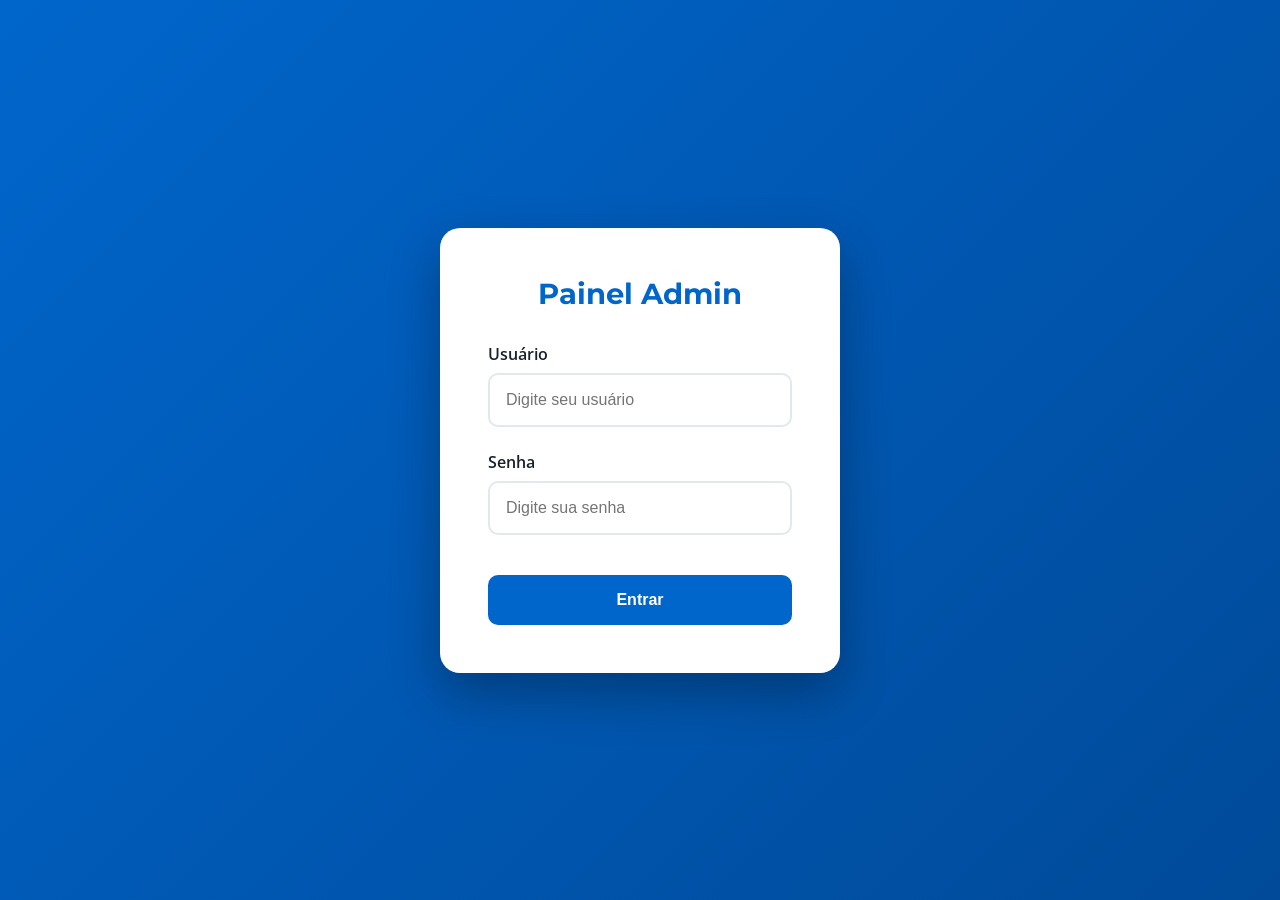
<file: admin/dashboard.html>
<!DOCTYPE html>
<html lang="pt-BR">
<head>
    <meta charset="UTF-8">
    <meta name="viewport" content="width=device-width, initial-scale=1.0">
    <title>Dashboard | Patrick Silva Piscinas</title>
    <link href="https://fonts.googleapis.com/css2?family=Montserrat:wght@400;600;700&family=Open+Sans:wght@400;600&display=swap" rel="stylesheet">
    <style>
        :root {
            --azul-principal: #0066cc;
            --azul-escuro: #004a99;
            --branco: #ffffff;
            --cinza-claro: #f8fafc;
            --preto: #1a202c;
            --verde: #48bb78;
            --vermelho: #f56565;
        }

        * { margin: 0; padding: 0; box-sizing: border-box; }

        body {
            font-family: 'Open Sans', sans-serif;
            background: var(--cinza-claro);
            display: flex;
        }

        /* Sidebar */
        .sidebar {
            width: 250px;
            background: var(--preto);
            color: white;
            height: 100vh;
            padding: 2rem;
            position: fixed;
        }

        .sidebar h2 {
            font-family: 'Montserrat', sans-serif;
            margin-bottom: 3rem;
            font-size: 1.2rem;
            color: var(--azul-agua);
        }

        .sidebar nav ul { list-style: none; }
        .sidebar nav li { margin-bottom: 1rem; }
        .sidebar nav a {
            color: white;
            text-decoration: none;
            font-weight: 600;
            display: flex;
            align-items: center;
            gap: 10px;
            padding: 10px;
            border-radius: 8px;
            transition: background 0.3s;
        }

        .sidebar nav a:hover { background: rgba(255,255,255,0.1); }
        .sidebar nav a.active { background: var(--azul-principal); }

        .sidebar-footer {
            position: absolute;
            bottom: 2rem;
            left: 2rem;
            right: 2rem;
        }

        .btn-sair-sidebar {
            width: 100%;
            padding: 12px;
            background: var(--vermelho);
            color: white;
            border: none;
            border-radius: 8px;
            font-weight: 700;
            cursor: pointer;
            display: flex;
            align-items: center;
            justify-content: center;
            gap: 10px;
            text-decoration: none;
            transition: opacity 0.3s;
        }

        .btn-sair-sidebar:hover { opacity: 0.9; }

        /* Main Content */
        .main-content {
            margin-left: 250px;
            flex: 1;
            padding: 3rem;
        }

        .header {
            display: flex;
            justify-content: space-between;
            align-items: center;
            margin-bottom: 3rem;
        }

        .header h1 { font-family: 'Montserrat', sans-serif; }

        .btn-logout {
            padding: 0.5rem 1.5rem;
            background: var(--vermelho);
            color: white;
            border: none;
            border-radius: 8px;
            cursor: pointer;
            font-weight: 600;
        }

        /* Image Manager */
        .card {
            background: white;
            padding: 2rem;
            border-radius: 15px;
            box-shadow: 0 4px 15px rgba(0,0,0,0.05);
        }

        .form-add-image {
            display: grid;
            grid-template-columns: 2fr 2fr 1fr;
            gap: 1rem;
            margin-bottom: 2rem;
        }

        .form-add-image input {
            padding: 0.8rem;
            border: 2px solid #e2e8f0;
            border-radius: 8px;
            font-size: 0.9rem;
        }

        .btn-add {
            background: var(--verde);
            color: white;
            border: none;
            border-radius: 8px;
            font-weight: 700;
            cursor: pointer;
        }

        .image-grid {
            display: grid;
            grid-template-columns: repeat(auto-fill, minmax(200px, 1fr));
            gap: 1.5rem;
            margin-top: 2rem;
        }

        .image-item {
            position: relative;
            border-radius: 10px;
            overflow: hidden;
            box-shadow: 0 2px 8px rgba(0,0,0,0.1);
        }

        .image-item img, .image-item video {
            width: 100%;
            height: 150px;
            object-fit: cover;
        }

        .image-item .actions {
            padding: 10px;
            background: white;
            display: flex;
            justify-content: space-between;
            align-items: center;
        }

        .image-item .actions p {
            font-size: 0.8rem;
            color: var(--preto);
            font-weight: 600;
        }

        .btn-delete {
            background: var(--vermelho);
            color: white;
            border: none;
            padding: 5px 10px;
            border-radius: 5px;
            font-size: 0.7rem;
            cursor: pointer;
        }
    </style>
</head>
<body>
    <div class="sidebar">
        <h2>PATRICK SILVA PISCINAS</h2>
        <nav>
            <ul>
                <li><a href="#" class="active">Gerenciar Portfólio</a></li>
            </ul>
        </nav>
        <div class="sidebar-footer">
            <button class="btn-sair-sidebar" onclick="logout()">
                <svg width="18" height="18" viewBox="0 0 24 24" fill="none" stroke="currentColor" stroke-width="2" stroke-linecap="round" stroke-linejoin="round"><path d="M9 21H5a2 2 0 0 1-2-2V5a2 2 0 0 1 2-2h4"></path><polyline points="16 17 21 12 16 7"></polyline><line x1="21" y1="12" x2="9" y2="12"></line></svg>
                Sair
            </button>
        </div>
    </div>

    <div class="main-content">
        <div class="header">
            <h1>Gerenciador de Imagens</h1>
            <button class="btn-logout" onclick="logout()">Sair</button>
        </div>

        <div class="card">
            <h3>Adicionar Nova Mídia ao Portfólio</h3>
            <p style="margin-bottom: 1.5rem; color: #666; font-size: 0.9rem;">Você pode inserir uma URL externa ou fazer o upload de um arquivo (Imagem ou MP4).</p>
            
            <form id="imageForm" class="form-add-image" style="grid-template-columns: 1.5fr 1fr 1fr 1fr auto;">
                <input type="text" id="imgUrl" placeholder="URL ou Upload Automático">
                <input type="file" id="fileInput" accept="image/*,video/mp4" style="font-size: 0.7rem; padding: 0.5rem;">
                <input type="text" id="imgTitle" placeholder="Título" required>
                <input type="text" id="imgCategory" placeholder="Legenda/Local" required>
                <button type="submit" class="btn-add" style="padding: 0 1.5rem;">Adicionar</button>
            </form>
            <small id="uploadStatus" style="display: block; margin-top: -1rem; margin-bottom: 1rem; color: var(--azul-principal);"></small>

            <hr>

            <div class="image-grid" id="imageGrid">
                <!-- Imagens serão carregadas aqui -->
            </div>
        </div>
    </div>

    <script>
        // Verificação de Login
        if (localStorage.getItem('ps_admin_logged') !== 'true') {
            window.location.href = 'login.html';
        }

        function logout() {
            localStorage.removeItem('ps_admin_logged');
            window.location.href = '../index.html';
        }

        // Gerenciamento de Imagens
        const imageForm = document.getElementById('imageForm');
        const imageGrid = document.getElementById('imageGrid');
        
        // Imagens Padrão do Site (para detecção inicial)
        const defaultImages = [
            { 
                url: "https://kimi-web-img.moonshot.cn/img/bluewaterpoolswi.com/248b50d622275296679e33cda90555fdaa1627ac.jpg", 
                title: "Condomínio Solar das Palmeiras", 
                category: "Manutenção semanal completa • Barra da Tijuca" 
            },
            { 
                url: "https://kimi-web-img.moonshot.cn/img/aquapremierpools.com/ed59c92f87a6ad0acac1b776470fd44163b0e563.jpeg", 
                title: "Residencial Parque Azul", 
                category: "Guarda-vidas diário • Recreio dos Bandeirantes" 
            },
            { 
                url: "https://kimi-web-img.moonshot.cn/img/bluewaterchemical.com/ea58a8ed7ae5c7835491a2b7dc73e411c4d7eec3.jpg", 
                title: "Condomínio Ville de France", 
                category: "Tratamento químico especializado • Jacarepaguá" 
            },
            { 
                url: "https://kimi-web-img.moonshot.cn/img/kimberleypoolcare.com.au/df1cac929e46b632b432059e08e0843622d73ece.jpg", 
                title: "Manutenção Profissional", 
                category: "Equipe técnica em ação • Limpeza profunda" 
            },
            { 
                url: "https://kimi-web-img.moonshot.cn/img/precisionpoolcare.com/3910c265492d3f663675a89665c3632e8b09b531.jpg", 
                title: "Higienização Premium", 
                category: "Tratamento de bordas e skimmer • Centro" 
            }
        ];

        function loadImages() {
            let images = JSON.parse(localStorage.getItem('ps_piscinas_images'));
            
            // Se estiver vazio, detecta/importa as imagens padrão
            if (!images || images.length === 0) {
                images = defaultImages;
                localStorage.setItem('ps_piscinas_images', JSON.stringify(images));
            }

            imageGrid.innerHTML = '';
            
            images.forEach((img, index) => {
                const isVideo = img.url.includes('video/mp4') || img.url.endsWith('.mp4') || img.url.startsWith('data:video/mp4');
                const div = document.createElement('div');
                div.className = 'image-item';
                div.innerHTML = `
                    ${isVideo ? `<video src="${img.url}" muted loop onmouseover="this.play()" onmouseout="this.pause()"></video>` : `<img src="${img.url}" alt="${img.title}">`}
                    <div class="actions">
                        <div>
                            <p style="margin:0; overflow: hidden; text-overflow: ellipsis; white-space: nowrap; max-width: 120px;">${img.title}</p>
                            <small style="color:#666;">${img.category}</small>
                        </div>
                        <button class="btn-delete" onclick="deleteImage(${index})">Remover</button>
                    </div>
                `;
                imageGrid.appendChild(div);
            });
        }

        imageForm.addEventListener('submit', async function(e) {
            e.preventDefault();
            const fileInput = document.getElementById('fileInput');
            const status = document.getElementById('uploadStatus');
            let url = document.getElementById('imgUrl').value;
            const title = document.getElementById('imgTitle').value;
            const category = document.getElementById('imgCategory').value;

            // Se houver arquivo selecionado, prioriza o upload
            if (fileInput.files.length > 0) {
                const file = fileInput.files[0];
                if (file.size > 2 * 1024 * 1024) { // 2MB limit for localStorage safety
                    alert('Arquivo muito grande! Para arquivos maiores que 2MB, use uma URL externa ou reduza o tamanho.');
                    return;
                }
                
                status.innerText = 'Convertendo arquivo...';
                url = await fileToBase64(file);
                status.innerText = '';
            }

            if (!url) {
                alert('Por favor, insira uma URL ou selecione um arquivo.');
                return;
            }

            const images = JSON.parse(localStorage.getItem('ps_piscinas_images')) || [];
            images.push({ url, title, category });
            localStorage.setItem('ps_piscinas_images', JSON.stringify(images));

            imageForm.reset();
            loadImages();
        });

        function fileToBase64(file) {
            return new Promise((resolve, reject) => {
                const reader = new FileReader();
                reader.readAsDataURL(file);
                reader.onload = () => resolve(reader.result);
                reader.onerror = error => reject(error);
            });
        }

        function deleteImage(index) {
            if (confirm('Deseja realmente remover esta imagem?')) {
                const images = JSON.parse(localStorage.getItem('ps_piscinas_images')) || [];
                images.splice(index, 1);
                localStorage.setItem('ps_piscinas_images', JSON.stringify(images));
                loadImages();
            }
        }

        loadImages();
    </script>
</body>
</html>
</file>
